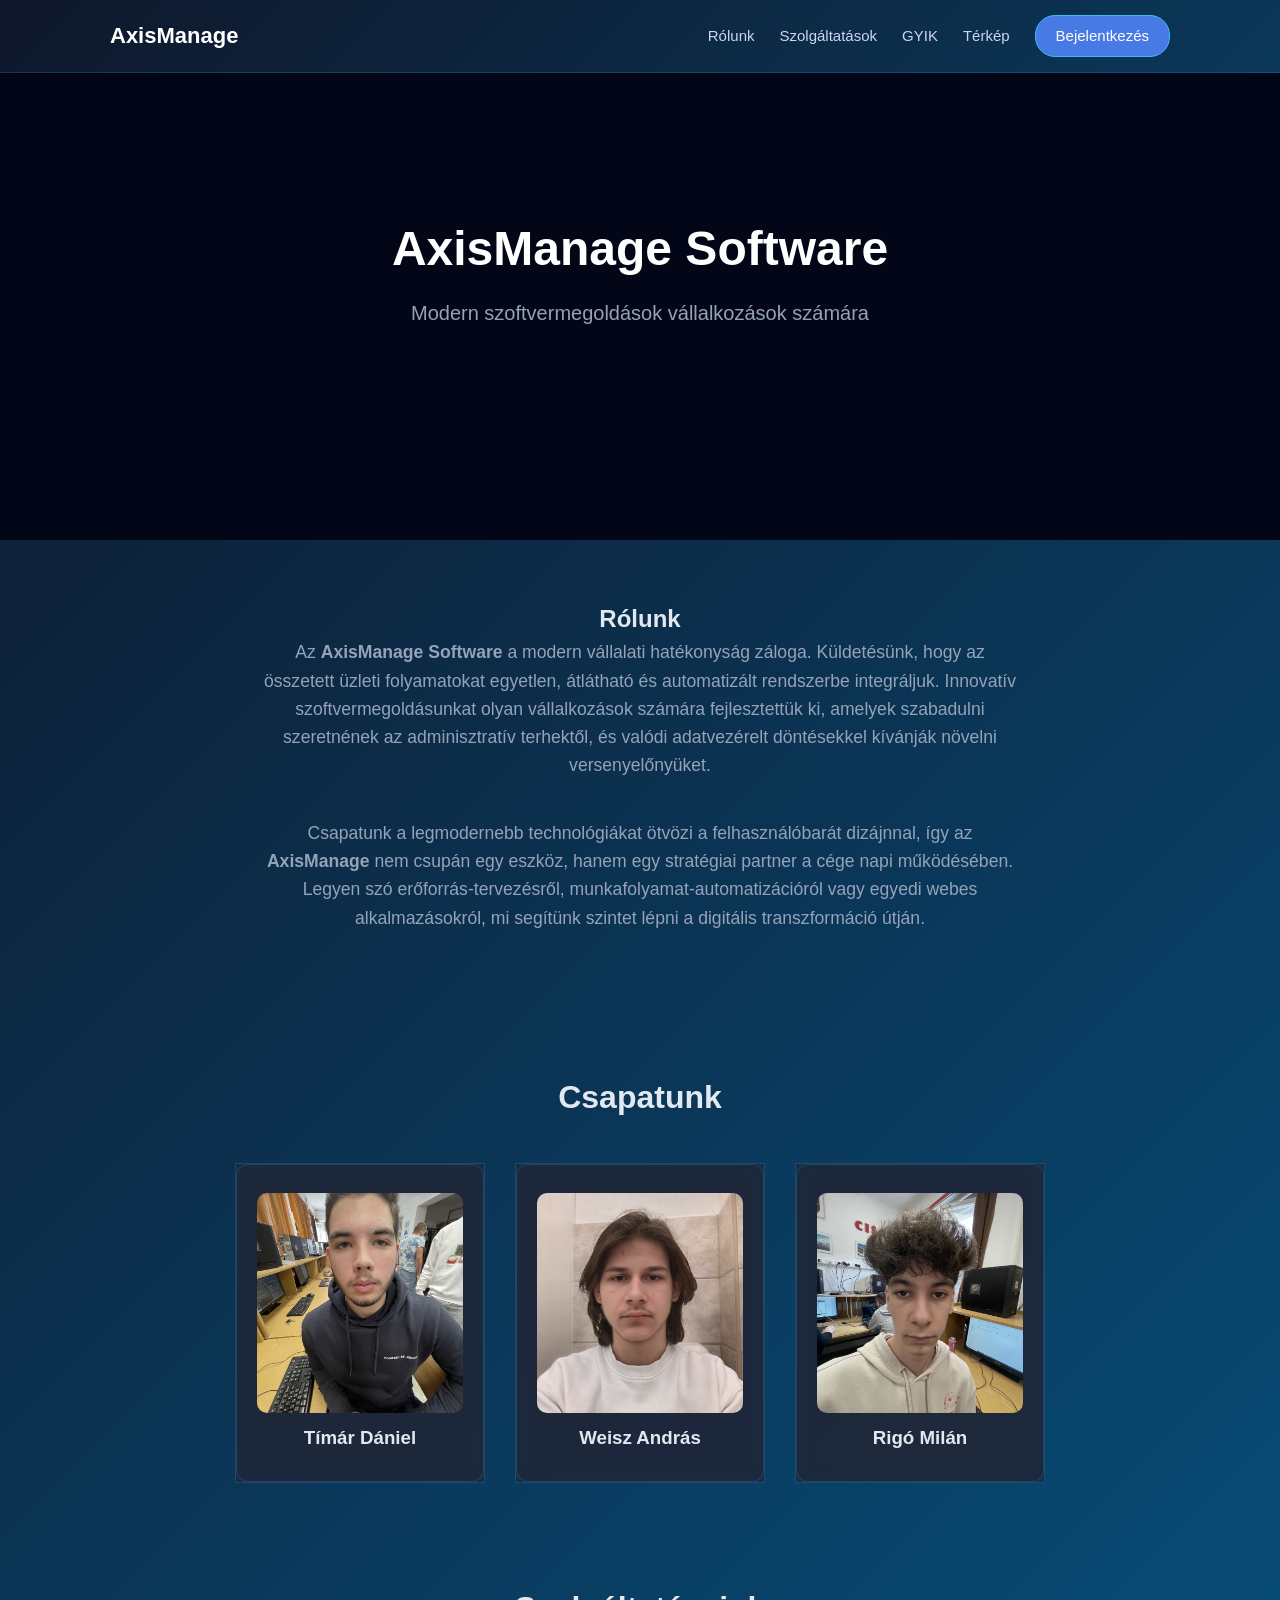
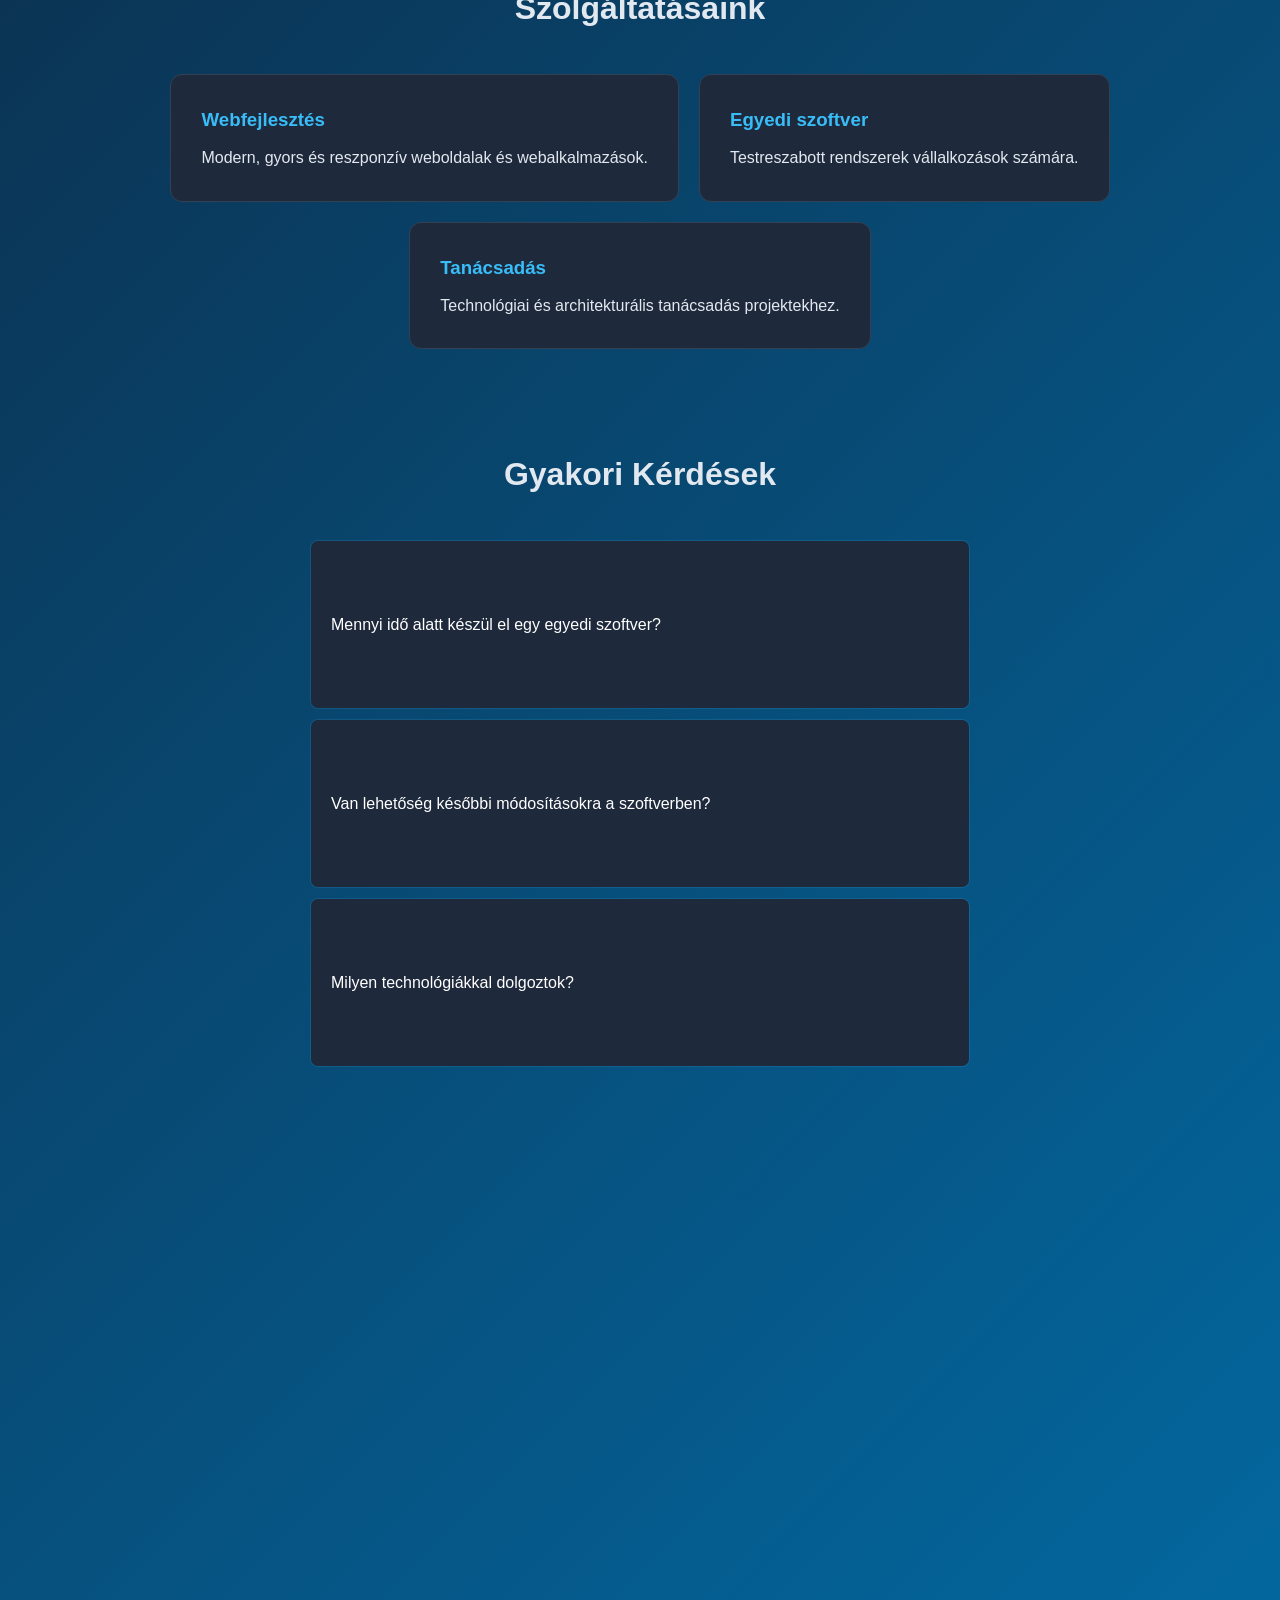
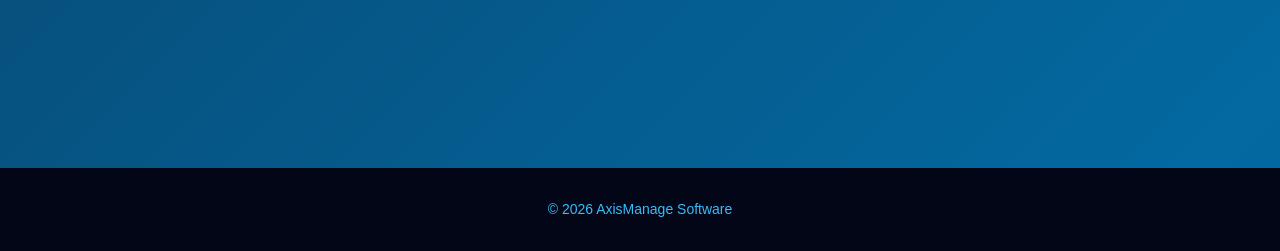
<file: weblap2/index.html>
<!DOCTYPE html>
<html lang="hu">
<head>
<meta charset="UTF-8">
<meta name="viewport" content="width=device-width, initial-scale=1.0">
<link rel="stylesheet" href="style.css">
<link rel="icon" href="axis.png">
<title>AxisManage Software</title>
</head>

<body>
<nav class="navbar">
    <div class="nav-container">
        <div class="nav-logo">AxisManage</div>
        <div class="nav-links">
            <a href="#rolunk">Rólunk</a>
            <a href="#szolg">Szolgáltatások</a>
            <a href="#GYIK">GYIK</a>
            <a href="#terkep">Térkép</a>
            <a href="reg.html" class="login-tab">Bejelentkezés</a>
        </div>
    </div>
</nav>
<header>
<h1>AxisManage Software</h1>
<p>Modern szoftvermegoldások vállalkozások számára</p>
</header>

<span id="rolunk">
    <h2>Rólunk</h2>
    <p id="asd">
        Az <strong>AxisManage Software</strong> a modern vállalati hatékonyság záloga. Küldetésünk, hogy az 
        összetett üzleti folyamatokat egyetlen, átlátható és automatizált rendszerbe integráljuk. 
        Innovatív szoftvermegoldásunkat olyan vállalkozások számára fejlesztettük ki, amelyek 
        szabadulni szeretnének az adminisztratív terhektől, és valódi adatvezérelt döntésekkel 
        kívánják növelni versenyelőnyüket.
    </p>
    <p id="asd">
        Csapatunk a legmodernebb technológiákat ötvözi a felhasználóbarát dizájnnal, így az <strong>AxisManage</strong> 
        nem csupán egy eszköz, hanem egy stratégiai partner a cége napi működésében. Legyen szó 
        erőforrás-tervezésről, munkafolyamat-automatizációról vagy egyedi webes alkalmazásokról, 
        mi segítünk szintet lépni a digitális transzformáció útján.
    </p>
</span>

<section class="container">

<h2>Csapatunk</h2>

<div class="team">

<div class="team-card">

<div class="card-inner">

<div class="card-front">
<img src="IMG_2063.jpg" alt="Team Member">
<h3>Tímár Dániel</h3>
</div>

<div class="card-back">
<p>
Prezentáló és dokumentáló
</p>
</div>

</div>

</div>


<div class="team-card">

<div class="card-inner">

<div class="card-front">
<img src="A2493CA5-7F68-4B2E-9627-E5BFC1A3DE28 (1).jpg" alt="Team Member">
<h3>Weisz András</h3>
</div>

<div class="card-back">
<p>
Hálózat- és szoftverfejlesztő
</p>
</div>

</div>

</div>


<div class="team-card">

<div class="card-inner">

<div class="card-front">
<img src="IMG_2062.jpg" alt="Team Member">
<h3>Rigó Milán</h3>
</div>

<div class="card-back">
<p>
Webfejlesztő és helper
</p>
</div>

</div>

</div>

</div>

</section>

<section>

<h2 id="szolg">Szolgáltatásaink</h2>

<div class="services">

<div class="card">
<h3>Webfejlesztés</h3>
<p>Modern, gyors és reszponzív weboldalak és webalkalmazások.</p>
</div>

<div class="card">
<h3>Egyedi szoftver</h3>
<p>Testreszabott rendszerek vállalkozások számára.</p>
</div>

<div class="card">
<h3>Tanácsadás</h3>
<p>Technológiai és architekturális tanácsadás projektekhez.</p>
</div>
</section>

<section class="faq-container">
    <h2 id="GYIK">Gyakori Kérdések</h2>
    
    <div class="faq-item">
        <button class="faq-question">Mennyi idő alatt készül el egy egyedi szoftver? <span class="arrow">+</span></button>
        <div class="faq-answer">
            <p>A fejlesztési idő nagyban függ a projekt összetettségétől. Egy egyszerűbb webes alkalmazás 4-6 hét alatt elkészülhet, míg egy komplex vállalati irányítási rendszer (ERP) több hónapot is igénybe vehet. Minden esetben részletes ütemtervet adunk az ajánlatunk mellé.</p>
        </div>
    </div>

    <div class="faq-item">
        <button class="faq-question">Van lehetőség későbbi módosításokra a szoftverben? <span class="arrow">+</span></button>
        <div class="faq-answer">
            <p>Természetesen! Az AxisManage rendszereit modulárisan építjük fel, így a későbbiekben bármikor bővíthetők új funkciókkal vagy módosíthatók a meglévő folyamatok a vállalkozás növekedésével párhuzamosan.</p>
        </div>
    </div>

    <div class="faq-item">
        <button class="faq-question">Milyen technológiákkal dolgoztok? <span class="arrow">+</span></button>
        <div class="faq-answer">
            <p>A legmodernebb eszközöket használjuk: webfejlesztéshez React, Vue vagy Angular keretrendszereket, backend oldalon Node.js vagy Python alapú megoldásokat alkalmazunk, az adatbiztonságot pedig felhőalapú infrastruktúrával garantáljuk.</p>
        </div>
    </div>
</section>



<section class="map-section">
    <h2 id="terkep">Hol talál meg minket?</h2>
    <div class="map-container">
        <iframe 
            src="https://www.google.com/maps/embed?pb=!1m18!1m12!1m3!1d2347.4238290338258!2d20.23823096182246!3d47.73952490229683!2m3!1f0!2f0!3f0!3m2!1i1024!2i768!4f13.1!3m3!1m2!1s0x4740f1be151f5fd1%3A0x966ac622caf462b2!2sGhost%20Barber%20Shop%20Kompolt!5e1!3m2!1shu!2shu!4v1773770876963!5m2!1shu!2shu" width="600" height="450" style="border:0;" allowfullscreen="" loading="lazy" referrerpolicy="no-referrer-when-downgrade" 
            width="100%" 
            height="450" 
            style="border:0;" 
            allowfullscreen="" 
            loading="lazy" 
            referrerpolicy="no-referrer-when-downgrade">
        </iframe>
    </div>
</section>

<footer>
 <a href="kepes.html" id="link">© 2026 AxisManage Software</a>
</footer>

<script>
// 1. Görgetésre megjelenő elemek (Scroll Reveal)
const observerOptions = { threshold: 0.1 };
const observer = new IntersectionObserver((entries) => {
    entries.forEach(entry => {
        if (entry.isIntersecting) {
            entry.target.classList.add('reveal');
        }
    });
}, observerOptions);

document.querySelectorAll('section, span#rolunk').forEach(el => observer.observe(el));

// 2. Sima átmenet a bejelentkezéshez
document.querySelector('.login-tab').addEventListener('click', function(e) {
    e.preventDefault(); // Megállítjuk az azonnali ugrást
    const target = this.href;
    document.body.classList.add('fade-out');
    setTimeout(() => {
        window.location.href = "login.html";
    }, 500);
});


// GYIK Lenyiló funkció
document.querySelectorAll('.faq-question').forEach(button => {
    button.addEventListener('click', () => {
        const faqItem = button.parentElement;
        
        // Bezárjuk a többi nyitott elemet (opcionális, ha csak egy lehet nyitva)
        document.querySelectorAll('.faq-item').forEach(item => {
            if (item !== faqItem) {
                item.classList.remove('active');
            }
        });

        // Toggle: ki-be kapcsoljuk a jelenlegit
        faqItem.classList.toggle('active');
    });
});



</script>

</body>
</html>
</file>
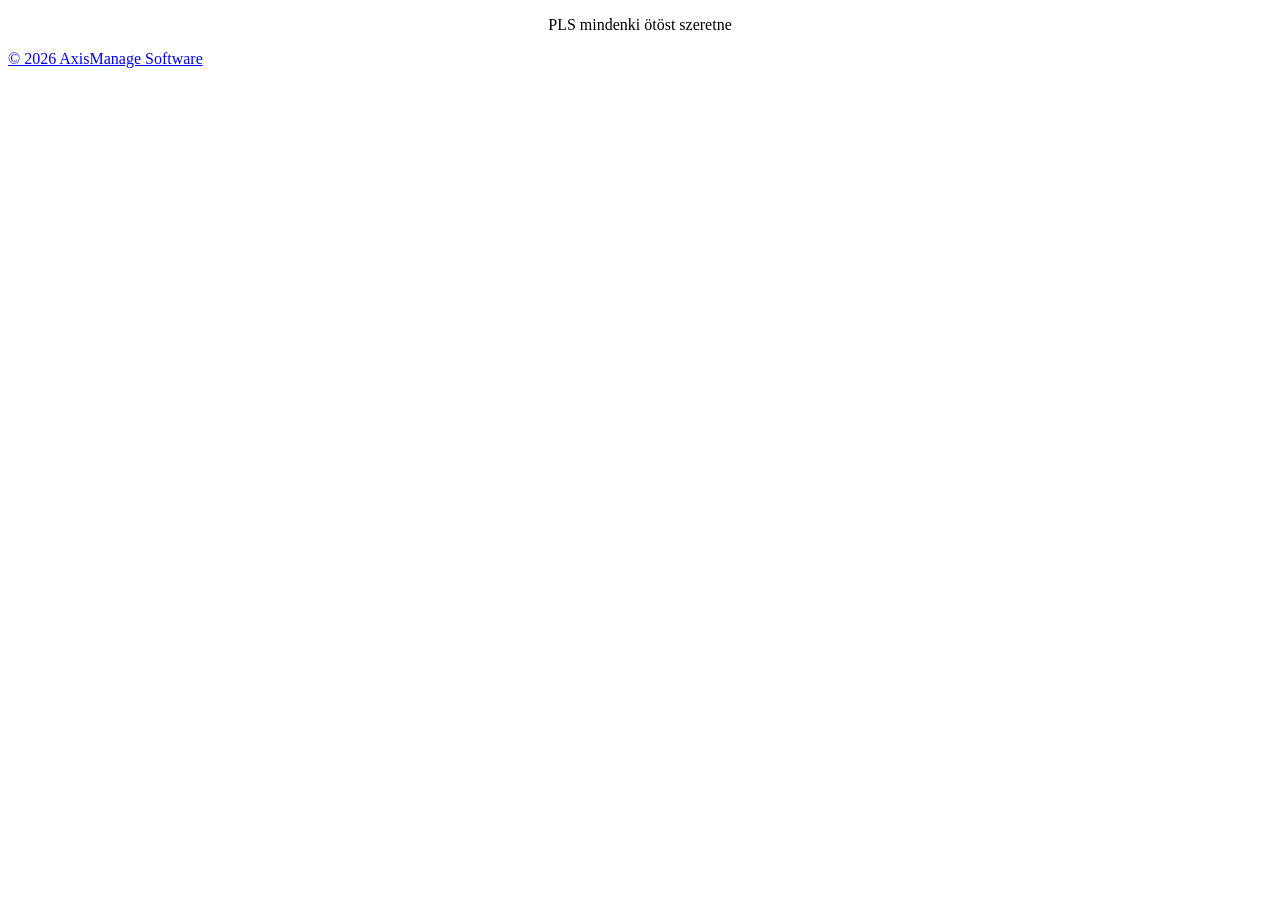
<file: weblap2/kepes.html>
<!DOCTYPE html>
<html lang="hu">
<head>
    <meta charset="UTF-8">
    <meta name="viewport" content="width=device-width, initial-scale=1.0">
    <title>CSAPATKÉP</title>
    <link rel="stylesheet" href="asd.css">
    <link rel="icon" href="axis.png">
</head>
<body>
    <p>PLS mindenki ötöst szeretne</p>
    <footer>
 <a href="index.html">© 2026 AxisManage Software</a>
</footer>
</body>
</html>
</file>
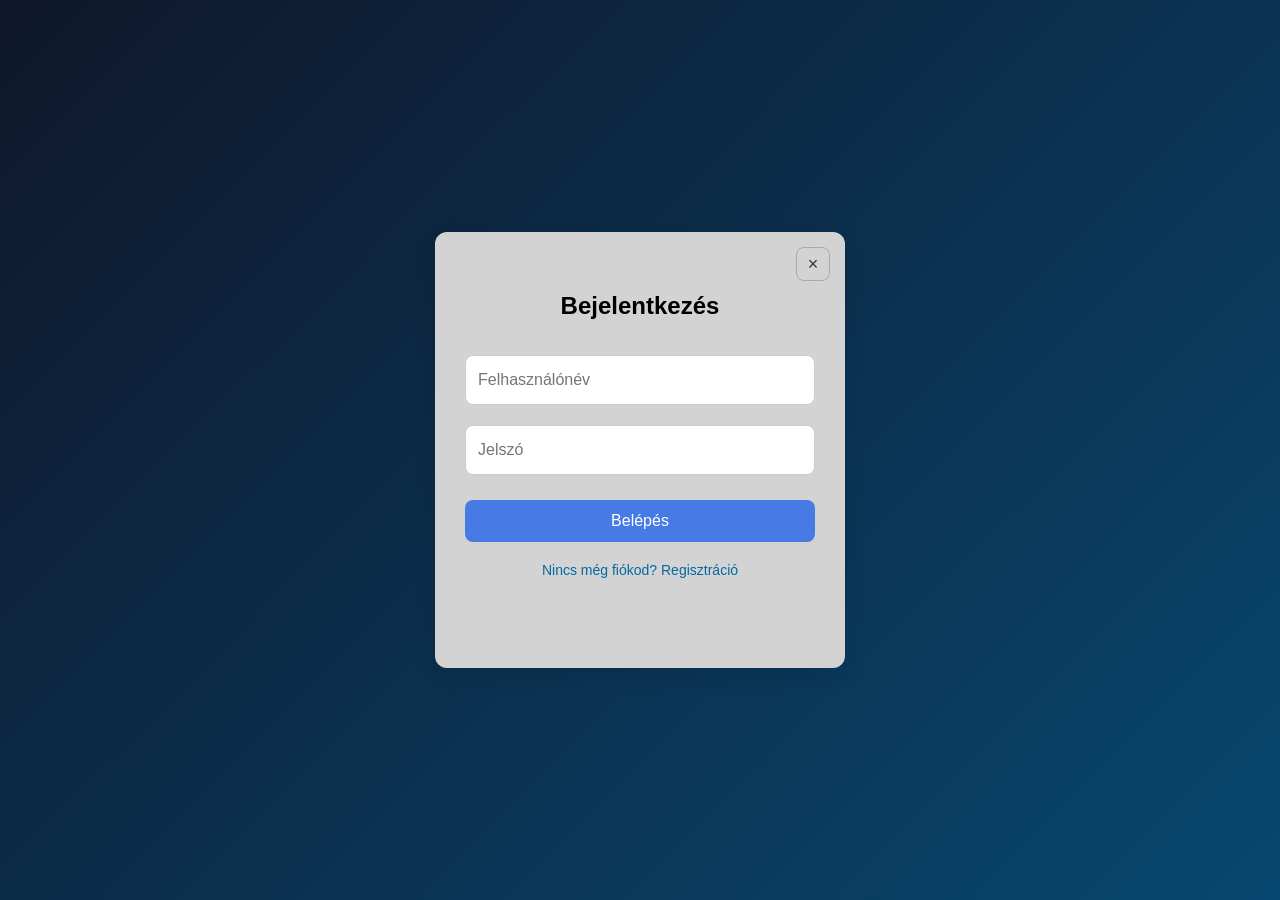
<file: weblap2/login.html>
<!DOCTYPE html>
<html lang="hu">
<head>
<meta charset="UTF-8">
<meta name="viewport" content="width=device-width, initial-scale=1.0">
<link rel="icon" href="axis.png">
<title>AxisManage Software - Bejelentkezés</title>

<style>
    body {
        font-family: 'Segoe UI', Tahoma, Geneva, Verdana, sans-serif;
        display: flex;
        justify-content: center;
        align-items: center;
        height: 100vh;
        margin: 0;
        background: linear-gradient(-45deg, #0f172a, #1e293b, #0369a1, #0f172a);
        background-size: 800%;
        animation: gradient 15s ease infinite;
        transition: opacity 0.5s ease;
        opacity: 1;
    }

    @keyframes gradient {
        0% { background-position: 0% 50%; }
        50% { background-position: 100% 50%; }
        100% { background-position: 0% 50%; }
    }

    .fade-out {
        opacity: 0 !important;
    }

    .box {
        position: relative;
        max-width: 350px;
        width: 100%;
        padding: 40px 30px;
        border-radius: 12px;
        background: lightgray;
        box-shadow: 0 8px 20px rgba(0,0,0,0.1);
        text-align: center;
        transition: all 0.3s cubic-bezier(0.4, 0, 0.2, 1);
    }

    .box:hover {
        transform: translateY(-5px);
    }

    /* Rázkódás animáció hibánál */
    @keyframes shake {
        0%, 100% { transform: translateX(0); }
        25% { transform: translateX(-8px); }
        50% { transform: translateX(8px); }
        75% { transform: translateX(-8px); }
    }

    .shake-input {
        animation: shake 0.3s ease-in-out;
        border-color: #e74c3c !important;
        box-shadow: 0 0 8px rgba(231, 76, 60, 0.4) !important;
    }

    .fade-shrink {
        transform: scale(0.9) translateY(10px);
        opacity: 0;
    }

    /* Modern Bezárás gomb */
    .close-btn {
        position: absolute;
        top: 15px;
        right: 15px;
        width: 32px;
        height: 32px;
        border: 1.5px solid rgba(0, 0, 0, 0.2);
        color: #333;
        display: flex;
        justify-content: center;
        align-items: center;
        cursor: pointer;
        font-family: Arial, sans-serif;
        font-size: 18px;
        font-weight: 300;
        transition: all 0.3s cubic-bezier(0.4, 0, 0.2, 1);
        border-radius: 8px;
        background-color: transparent;
        z-index: 10;
    }

    .close-btn:hover {
        color: #ef4444;
        border-color: #ef4444;
        background-color: rgba(239, 68, 68, 0.05);
        transform: rotate(90deg);
        box-shadow: 0 4px 12px rgba(239, 68, 68, 0.1);
    }

    h2 {
        margin-bottom: 25px;
        color: black;
    }

    input {
        width: 100%;
        margin: 10px 0;
        padding: 15px 12px;
        border-radius: 8px;
        border: 1px solid #ccc;
        font-size: 16px;
        box-sizing: border-box;
        transition: all 0.3s;
    }

    input:focus {
        border-color: #487ae6;
        box-shadow: 0 0 5px rgba(72,122,230,0.4);
        outline: none;
    }

    button {
        width: 100%;
        padding: 12px;
        margin-top: 15px;
        border: none;
        border-radius: 8px;
        background-color: #487ae6;
        color: #fff;
        font-size: 16px;
        cursor: pointer;
        transition: all 0.3s;
    }

    button:hover {
        background-color: #365ec9;
    }

    button:active {
        transform: scale(0.97);
    }

    #reg-link {
        display: inline-block;
        margin-top: 20px;
        color: #0369a1;
        text-decoration: none;
        font-size: 14px;
        transition: color 0.3s;
    }

    #reg-link:hover {
        text-decoration: underline;
        color: #487ae6;
    }

    .error { 
        color: #e74c3c; 
        margin-top: 15px; 
        font-size: 14px;
        min-height: 20px;
    }

    /* Modal animáció */
    @keyframes modalSlide {
        from { transform: translateY(-30px); opacity: 0; }
        to { transform: translateY(0); opacity: 1; }
    }

    .modal {
        display: none; 
        position: fixed; 
        z-index: 1000; 
        left: 0; top: 0;
        width: 100%; height: 100%; 
        background-color: rgba(15, 23, 42, 0.7); 
    }

    .modal-content {
        background-color: #fff;
        margin: 15% auto; 
        padding: 30px;
        width: 80%;
        max-width: 400px;
        text-align: center;
        border-radius: 12px;
        box-shadow: 0 15px 35px rgba(0,0,0,0.2);
        animation: modalSlide 0.4s ease-out;
    }
</style>
</head>
<body>

<div class="box">
    <span class="close-btn" onclick="goToHome()">&times;</span>
    
    <h2>Bejelentkezés</h2>
    <input type="text" id="login-username" placeholder="Felhasználónév">
    <input type="password" id="login-password" placeholder="Jelszó">
    <button onclick="login()">Belépés</button>
    
    <a href="reg.html" id="reg-link">Nincs még fiókod? Regisztráció</a>
    <p class="error" id="login-error"></p>
</div>

<div id="successModal" class="modal">
  <div class="modal-content">
    <h3 style="color: #487ae6;">Sikeres belépés!</h3>
    <p>Üdvözöljük újra! Azonnal átirányítjuk...</p>
  </div>
</div>

<script>
function goToHome() {
    document.body.classList.add('fade-out');
    setTimeout(() => {
        window.location.href = "index.html"; 
    }, 500);
}

function login() {
    const usernameInput = document.getElementById("login-username");
    const passwordInput = document.getElementById("login-password");
    const errorEl = document.getElementById("login-error");
    const box = document.querySelector(".box");

    const username = usernameInput.value.trim();
    const password = passwordInput.value.trim();

    const triggerError = (msg) => {
        errorEl.textContent = msg;
        box.classList.add('shake-input');
        setTimeout(() => box.classList.remove('shake-input'), 300);
    };

    const storedData = localStorage.getItem(username);

    if (storedData) {
        const userData = JSON.parse(storedData);
        if (userData.password === password) {
            errorEl.textContent = "";
            
            // Siker animációk
            box.classList.add('fade-shrink');

            setTimeout(() => {
                document.getElementById("successModal").style.display = "block";
            }, 300);

            setTimeout(() => {
                document.body.classList.add('fade-out');
                setTimeout(() => {
                    window.location.href = "index2.html"; 
                }, 500);
            }, 2000);
            return;
        }
    }

    triggerError("Hibás felhasználónév vagy jelszó!");
}
</script>
</body>
</html>
</file>
<file: weblap2/style.css>
/* ===== Alap beállítások ===== */

*{
    margin:0;
    padding:0;
    box-sizing:border-box;
}

body{
    font-family: "Segoe UI", Arial, sans-serif;
    background:#0f172a;
    color:#e2e8f0;
    line-height:1.6;
}

/* ===== Container ===== */

.container{
    max-width:1100px;
    margin:auto;
    padding:40px 20px;
}

/* ===== Header ===== */

header{
    text-align:center;
    padding:100px 20px;
    background:linear-gradient(135deg,#0f172a,#1e293b);
}

header h1{
    font-size:48px;
    margin-bottom:10px;
}

header p{
    font-size:20px;
    color:#94a3b8;
}

/* ===== Sections ===== */

section{
    padding:60px 0;
}

section h2{
    text-align:center;
    margin-bottom:40px;
    font-size:32px;
}

/* ===== Services ===== */

.services{
    display:grid;
    grid-template-columns:repeat(auto-fit,minmax(250px,1fr));
    gap:25px;
}

.card{
    background:#1e293b;
    padding:30px;
    border-radius:12px;
    transition:0.3s;
    border:1px solid #334155;
}

.card:hover{
    transform:translateY(-6px);
    border-color:#38bdf8;
}

.card h3{
    margin-bottom:10px;
    color:#38bdf8;
}

/* ===== About ===== */

.about{
    text-align:center;
    max-width:700px;
    margin:auto;
    color:#cbd5f5;
}

/* ===== Contact ===== */

.contact{
    text-align:center;
}

.contact a{
    color:#38bdf8;
    text-decoration:none;
}

.contact a:hover{
    text-decoration:underline;
}

/* ===== Footer ===== */
footer{
    display: block;
    text-align:center;
    padding: 30px;
    background:#020617;
    font-size:14px;
    color:#64748b;
}

#link{
    color: #38bdf8;
    text-decoration: none;
    transition: 0.5s;
}

#link:hover{
    color: yellow;
    text-shadow: 0 0 10px rgba(56, 189, 248, 0.8);
}


/* ===== Button ===== */

.btn{
    display:inline-block;
    margin-top:20px;
    padding:12px 24px;
    background:#38bdf8;
    color:#020617;
    border-radius:8px;
    text-decoration:none;
    font-weight:bold;
    transition:0.3s;
}

span {
    text-align: center;
    max-width: 800px; /* Hogy ne nyúljon túl szélesre a szöveg nagy kijelzőn */
    margin: 150px 150px 0px 0px;   /* Ez középre helyezi magát a szekciót a képernyőn */
    padding: 400px 200px;
}

.services, .team {
    display: flex;
    justify-content: center;
    flex-wrap: wrap;
    gap: 20px;
}

#asd{
    text-align: center;
    max-width: 800px; /* Hogy ne nyúljon túl szélesre a szöveg nagy kijelzőn */
    margin: 0 auto;   /* Ez középre helyezi magát a szekciót a képernyőn */
}
.btn:hover{
    background:#0ea5e9;
}

/* ===== TEAM SECTION ===== */ 
.team{ display:flex; justify-content:center; gap:30px; flex-wrap:wrap; } /* card container */ 
.team-card{ width:250px; height:320px; perspective:1000px; } /* inner flip */ 
.card-inner{ position:relative; width:100%; height:100%; transition:transform 0.6s; transform-style:preserve-3d; } 
.team-card:hover .card-inner{ transform:rotateY(180deg); } /* front and back */ 
.card-front, .card-back{ position:absolute; width:100%; height:100%; backface-visibility:hidden; border-radius:12px; overflow:hidden; background:#1e293b; border:1px solid #334155; display:flex; flex-direction:column; align-items:center; justify-content:center; padding:20px; text-align:center; } /* image */
.card-front img{ width:100%; height:220px; object-fit:cover; border-radius:10px; margin-bottom:10px; } /* back */
.card-back{ transform:rotateY(180deg); background:#0f172a; color:#cbd5f5; }


/* 1. Üveg-hatás (Glassmorphism) a kártyáknak */
.team-card, .card-front, .card-back {
    background: rgba(30, 41, 59, 0.7) !important;
    backdrop-filter: blur(8px);
    border: 1px solid rgba(56, 189, 248, 0.2) !important;
}

/* 2. Fejléc animált színátmenettel */
body{
    background: linear-gradient(-45deg, #0f172a, #1e293b, #0369a1, #0f172a);
    background-size: 800%;
    animation: gradient 15s ease infinite;
}

@keyframes gradient {
    0% { background-position: 0% 50%; }
    50% { background-position: 100% 50%; }
    100% { background-position: 0% 50%; }
}

/* 3. A "Rólunk" szöveg elegánsabb elrendezése */
#asd{
    max-width: 800px;
    margin: 0 auto 40px auto;
    text-align: center;
    font-size: 1.1rem;
    color: #94a3b8;
}

/* 4. Csapat kártyák finomítása - Kép stílus */
.card-front img {
    filter: grayscale(30%); /* Kicsit komolyabb, üzletibb hatás */
    transition: 0.3s;
}

.team-card:hover img {
    filter: grayscale(0%);
}

.card:hover {
    box-shadow: 0 0 20px rgba(56, 189, 248, 0.4);
    border-color: #38bdf8;
    transform: scale(1.02);
}
.blob {
    position: absolute;
    width: 300px;
    height: 300px;
    background: rgba(56, 189, 248, 0.1);
    filter: blur(80px);
    border-radius: 50%;
    z-index: -1;
}




/* ===== Új Fejléc Stílus ===== */
.navbar {
    position: fixed; /* Fixen felül marad görgetéskor */
    top: 0;
    left: 0;
    width: 100%;
    z-index: 9999; /* Minden felett jelenjen meg */
    background: linear-gradient(-45deg, #0f172a, #1e293b, #0369a1, #0f172a);
    animation: gradient 15s ease infinite;
    background-size: 800%;
    backdrop-filter: blur(10px); /* Üveghatás */
    border-bottom: 1px solid rgba(56, 189, 248, 0.2);
    padding: 15px 0;
}

.nav-container {
    max-width: 1100px;
    margin: 0 auto;
    display: flex;
    justify-content: space-between;
    align-items: center;
    padding: 0 20px;
}

.nav-logo {
    font-size: 22px;
    font-weight: bold;
    color: #fff;
}

.nav-links {
    display: flex;
    align-items: center;
    gap: 25px;
}

.nav-links a {
    text-decoration: none;
    color: #cbd5f5;
    font-size: 15px;
    font-weight: 500;
    transition: 0.3s;
}

.nav-links a:hover {
    color: #38bdf8;
}

/* Login fül stílusa */
.login-tab {
    background: rgba(56, 189, 248, 0.1);
    color: #38bdf8 !important; /* Kék szöveg */
    padding: 8px 18px;
    border: 1px solid #38bdf8;
    border-radius: 8px;
    transition: all 0.3s ease;
}

.login-tab:hover {
    background: #38bdf8 !important;
    color: #0f172a !important; /* Sötét szöveg hover esetén */
    box-shadow: 0 0 15px rgba(56, 189, 248, 0.4);
}

html {
    scroll-behavior: smooth;
}

/* Animált háttér a headernek, mint a login oldalon */
header {
    height: 60vh;
    display: flex;
    background:#020617;
    flex-direction: column;
    justify-content: center;
    align-items: center;
    background-size: 400% 400%;
    animation: gradient 15s ease infinite;
    color: white;
    text-align: center;
}

@keyframes gradient {
    0% { background-position: 0% 50%; }
    50% { background-position: 100% 50%; }
    100% { background-position: 0% 50%; }
}

/* Elhalványulás effekt oldalváltáskor */
body {
    transition: opacity 0.5s ease;
    opacity: 1;
}

.fade-out {
    opacity: 0;
}

/* Szekciók alaphelyzete az animációhoz */
section, span {
    opacity: 0;
    transform: translateY(30px);
    transition: all 0.8s ease-out;
}

/* Amikor láthatóvá válik görgetéskor */
.reveal {
    opacity: 1;
    transform: translateY(0);
}

/* A navbar "Bejelentkezés" gombja legyen kiemelt */
.login-tab {
    background-color: #487ae6;
    padding: 8px 20px;
    border-radius: 20px;
    color: white !important;
    transition: background 0.3s;
}

.login-tab:hover {
    background-color: #365ec9;
}

/* ===== JAVÍTOTT SPAN (korábban ez okozta a nagy üres tereket) ===== */
span {
    display: block; /* Hogy a margin/padding megfelelően működjön */
    text-align: center;
    max-width: 800px;
    margin: 40px auto; /* Normalizált margin: 40px fent/lent, auto középre */
    padding: 20px;     /* A 400px-ről levéve normál méretre */
}

/* ===== JAVÍTOTT GYIK (Minimalista és vékony) ===== */
.faq-container {
    max-width: 700px; /* Kicsit keskenyebb, hogy elegánsabb legyen */
    margin: 40px auto;
    padding: 0 20px;
    opacity: 1; /* Biztosítjuk a láthatóságot */
    transform: none;
}

.faq-item {
    margin-bottom: 10px;
    border-radius: 8px;
    background: rgba(255, 255, 255, 0.03); /* Nagyon enyhe háttér */
    border: 1px solid rgba(56, 189, 248, 0.1); /* Finom kék keret */
    overflow: hidden;
    transition: all 0.3s ease;
}

.faq-question {
    width: 100%;
    padding: 12px 20px; /* Vékonyabb (12px függőlegesen) */
    background: #1e293b; 
    color: white;
    border: none;
    text-align: left;
    font-size: 16px; /* Kisebb, modernebb betűméret */
    font-weight: 500;
    cursor: pointer;
    display: flex;
    justify-content: space-between;
    align-items: center;
    transition: background 0.3s ease;
}

.faq-question:hover {
    background: #24334a; /* Csak egy kicsit világosodik ki */
}

.faq-answer {
    max-height: 0;
    overflow: hidden;
    transition: all 0.4s ease-in-out;
    background: rgba(0, 0, 0, 0.2); /* Sötét háttér a válasznak */
}

.faq-answer p {
    padding: 15px 20px;
    margin: 0;
    color: #94a3b8; /* Szürkébb szöveg a válasznak */
    font-size: 14px;
    line-height: 1.5;
}

/* Aktív állapot és nyíl animáció */
.faq-item.active .faq-answer {
    max-height: 300px;
}

.faq-item.active .faq-question {
    background: #0369a1; /* Kékre vált, ha nyitva van */
}

.faq-item.active .arrow {
    transform: rotate(45deg);
    color: white;
}

.arrow {
    font-size: 20px;
    color: #38bdf8;
    transition: transform 0.3s ease;
}



.map-section {
    padding: 60px 0;
    text-align: center;
}

.map-container {
    max-width: 1000px;
    margin: 0 auto;
    padding: 0 20px;
    line-height: 0; /* Megszünteti az apró rést az iframe alatt */
}

.map-container iframe {
    width: 100%;
    border-radius: 15px; /* Lekerekített sarkok, hogy illeszkedjen a kártyákhoz */
    box-shadow: 0 10px 30px rgba(0, 0, 0, 0.5);
    border: 1px solid rgba(56, 189, 248, 0.2) !important; /* Finom kék keret */
    transition: filter 0.5s ease;
}

/* Ha ráközelít az egérrel, visszavált színesre */
.map-container iframe:hover {
    filter: grayscale(0%) invert(0%) hue-rotate(0deg) brightness(100%);
}
</file>
<file: weblap2/asd.css>
p{
    text-align: center;
}
</file>
